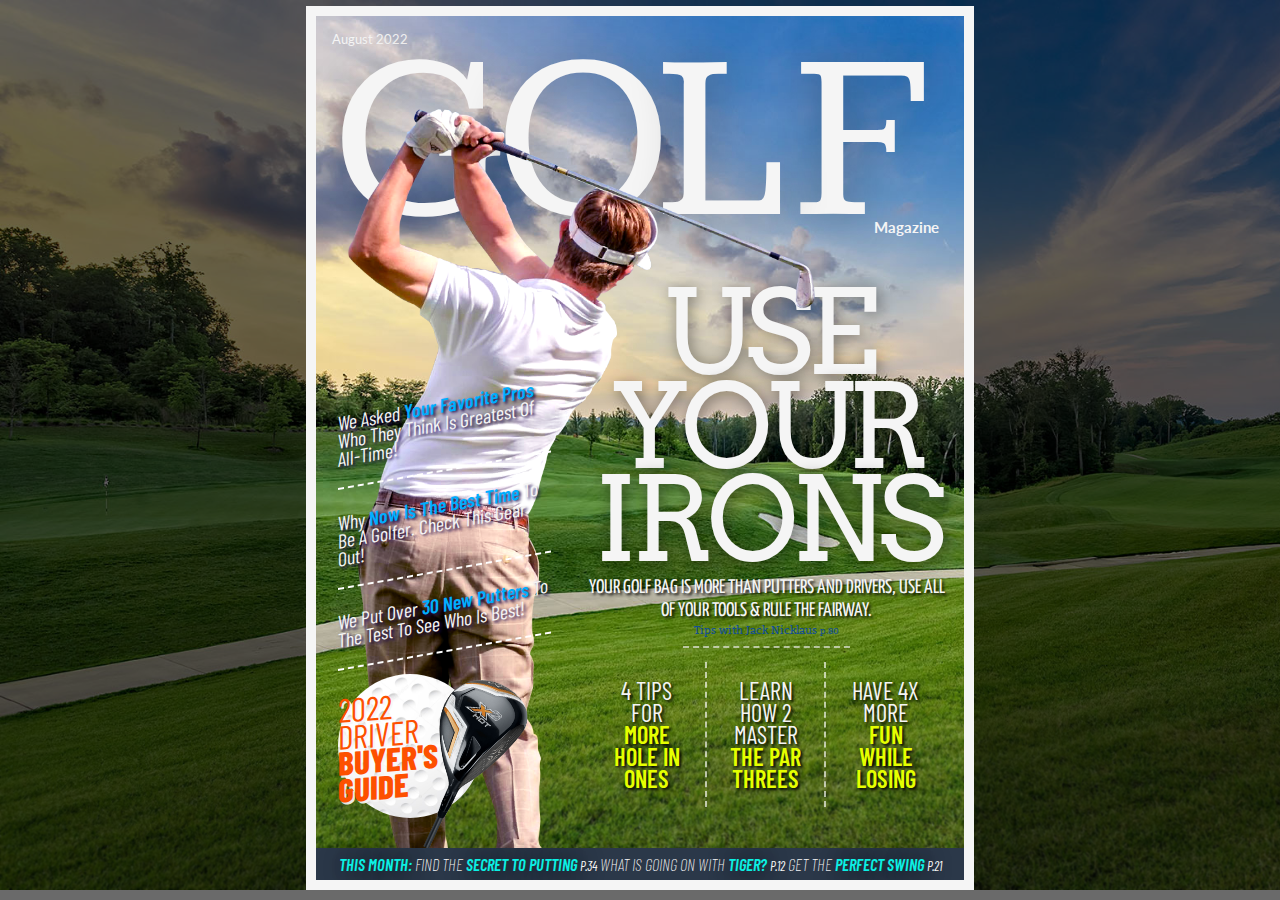
<file: index.html>
<!DOCTYPE html>
<html lang="en">
    <head>
        <meta charset="UTF-8">
        <title>Mark McGuigan | Project 1: Magazine Cover Layout Using CSS</title>
        <meta name="viewport" content="width=device-width, initial-scale=1">
        <meta name="description" content="Magazine cover design using CSS styles with typography">
        <meta name="robots" content="noindex, nofollow">
        <!-- Add Google Fonts -->
        <link rel="preconnect" href="https://fonts.googleapis.com">
        <link rel="preconnect" href="https://fonts.gstatic.com" crossorigin>
        <link href="https://fonts.googleapis.com/css2?family=Red+Hat+Display:wght@500&family=Barlow+Condensed:ital,wght@0,400;0,600;0,800;1,200;1,600&family=Arvo:wght@700&family=Work+Sans:wght@900&family=Kadwa:wght@700&family=Yanone+Kaffeesatz:wght@300&family=Kameron:wght@700&family=Lato:ital,wght@0,100;0,300;0,400;0,700;0,900;1,100;1,300;1,400;1,700;1,900&display=swap" rel="stylesheet">
        <!-- Add CSS Stylesheet -->
        <link rel="stylesheet" href="css/styles.css">
        <!-- Add CSS Normalize -->
        <link rel="stylesheet" href="css/normalize.css">
    </head>
    <body>
        <!-- Magazine Cover Container Start -->
        <div id="cover-container">
            <!-- Top Block Start -->
                <div id="top-block">
                    <div id="issue-date">
                        <p>August 2022</p>
                    </div>
                    <div id="logo-container">
                        <div class="logo-letters">G</div><div class="logo-letters">O</div><div class="logo-letters">L</div><div class="logo-letters">F</div>
                    </div>
                    <h2>Magazine</h2>
                </div>
            <!-- Top Block End -->
            <!-- Golfer Overlay Image Start -->
                <div id="golfer-container">
                    <img src="images/golfer.png" alt="cutout of golfer"/>
                </div>
                <!-- Golfer Overlay Image End -->
                <!-- Middle Block Container Start -->
                <div id="middle-block-container">
                        <!-- Middle Left Container Start -->
                        <div id="middle-left-container">
                            <div class="middle-left-text">
                                <p>We asked <span>your favorite pros</span> who they think is greatest of all-time!</p>
                            </div>
                            <div class="middle-left-text">
                                <p>Why <span>now is the best time</span> to be a golfer. Check this gear out!</p>
                            </div>
                            <div class="middle-left-text">
                                <p>We put over <span>30 new putters</span> to the test to see who is best!</p>
                            </div>
                            <div id="middle-left-bottom">
                                <p>2022 driver <span>buyer's guide</span></p>
                                <img src="images/golf-driver.png" alt="golf club driver">
                            </div>
                        </div>
                        <!-- Middle Left Container End -->
                        <!-- Middle Right Container Start -->
                        <div id="middle-right-container">
                            <!-- Middle Right One Start -->
                            <div id="middle-right-one">
                            use your irons
                        </div>
                        <!-- Middle Right One End -->
                        <!-- Middle Right Two Start -->
                        <div id="middle-right-two">
                           your golf bag is more than putters and drivers, use all of your tools & rule the fairway.
                        </div>
                        <!-- Middle Right Two End -->
                        <!-- Middle Right Three Start -->
                        <div id="middle-right-three">
                            Tips with Jack Nicklaus <small>p.80</small>
                        </div>
                        <div class="horizontal-divider"></div>
                        <!-- Middle Right Three End -->
                        <!-- Middle Right Four Start -->
                        <div id="middle-right-four">
                           <div>4 tips for <span>more hole in ones</span></div>
                            <div>learn how 2 master <span>the par threes</span> </div>
                           <div>have 4x more<span> fun while losing</span></div>
                        </div>
                    <!-- Middle Right Four End -->
                    </div>
                <!-- Middle Right Container End -->
                </div>
            <!-- Middle Block Container End -->
            <!-- Footer Block Start -->
                <div id="footer-bar">
                    <p><span>this month:</span> find the <span>secret to putting</span> <small><strong>p.34</strong></small>  what is going on with <span>tiger?</span> <small><strong>p.12</strong></small>  get the <span>perfect swing</span> <small><strong>p.21</strong></small></p>
                </div> 
            <!-- Footer Block End -->
        </div>
        <!-- Magazine Cover Container End -->
    </body>
</html>
</file>
<file: css/styles.css>
/* Global Style Begin */

html {
    background-image: url("../images/golf-bg.jpg");
    background-size: cover !important;
    background-repeat: no-repeat;
}

body {
    font-family: 'Lato';
    font-size: 16px;
    display: flex;
    align-items: center;
    justify-content: center;
    color: #f5f5f5;
    padding: 0px;
    margin-top: .5% !important; 
}

p {
    margin: 0;
    padding: 0;
}

h1,h2,h3,h4 {
    margin: 0;
    padding: 0;
}

/* Global Style End */

/* Magazine Cover Styles Begin */

div#cover-container {  /* Site container sized to adjust to viewport */
    height: 96vh;
    width: 72vh;
    display: flex;   /* Use flex to organize layout */
    flex-direction: column;
    position: relative;
    overflow: hidden;
    align-items: center;
    border: 10px solid #f5f5f5;
    box-shadow: 0 0 0 2000px #00000095;  /* Create dark layer over background outside of container */
}

/* Golfer Image Overlay Start */

div#golfer-container {  
   height: 100%;
   width: 100%;
   position: absolute;
   bottom: -10%;
   left: 4%;
   z-index: 0; /* Set Z-Index for layering effect */
}

#golfer-container img { 
    height: 97%;
}

/* Golfer Image Overlay End */

/* Top Block Text Start */

#top-block {    /* Magazine logo area */
    width: 95%;
    display: flex;
    flex-direction: column;
    align-items: center;
    margin-top: 1.5%;
    z-index: -1; /* set z-index to below golfer image */
}

#top-block h2 {
    font-size: 1.15vw;
    align-self: flex-end;
    margin-right: 1.50%;
    position: relative;
    top: -4%;
}

#issue-date {
    align-self: flex-start;
    font-size: 1vw;
    margin-top: 1%;
}

/* Logo Start */

#logo-container {
    display: grid;
    grid-template-columns: repeat(4,25%);
}

.logo-letters {  /* Each letters in it's own DIV to have more control over letter spacing */
    font-family: 'Kameron', serif;
    font-size: 26.8vh;
    line-height: .7em;
    margin-top: 8%;
    display: inline;
    text-shadow: 2px 2px 45px #00000050;
}

.logo-letters:nth-child(2) { /* target "O" */
    position: relative;
    left: 5%;
 }

 .logo-letters:nth-child(3) { /* target "L" */
    position: relative;
    left: 10%;
 }

/* Logo End */

/* Top Block Text End */

/* Middle Block Text Start */

#middle-block-container {   /* Middle content split into two column using grid */
    flex-grow: 1;
    display: grid;
    grid-template-columns: 42% 58%;
}

/* Middle Block LEFT Start */

#middle-left-container {
    display: flex;       /* Flex to easily organize content */
    flex-direction: column;
    justify-content: flex-end;
    margin-left: 8%;
    margin-bottom: 11%;
    z-index: 1; /* Set z-index to be higher than golfer image */
}

/* Middle LEFT Text Start */

.middle-left-text {  /* Paragraph content on left side */
    transform: skew(0deg, -10deg);  /* Skew text to look like it's on an angle */
    padding: 0 15% 0 0; /* Right side padding to easily control width of text content */
    margin-bottom: 10%; 
}

.middle-left-text p {
    font-family: 'Barlow Condensed', Sans-Serif;
    font-size: 2.20vh;
    font-weight: 400;
    line-height: .9em;
    text-align: left;
    text-transform: capitalize;
    border-bottom: 2px dashed #ffffff;
    text-shadow: 2px 2px 3px #1b094d;
    padding-bottom: 9%;
}

.middle-left-text span {
    font-weight: 600;
    color: #00aeff;
}

.middle-left-text img {
    display: block;
    width: 17%;
    height: 17%; 
    margin-bottom: 1.5%;
    position: relative;
    left: -6%;
    transform: skew(0deg, 5deg);
}

/* Middle LEFT Text End */

/* Middle LEFT Driver Bottom Start */

#middle-left-bottom {   /* Driver Buy's Guide contemnt */
    width: 16vh;
    height: 16vh;
    font-weight: 600;
    background: #0059ff url("../images/golf-ball-pattern.jpg");  /* set golf ball as div background */
    background-size: cover;
    border-radius: 100%;  /* Make div circle shape */
    display: grid; /* split the div into two columns for easy layout control */
    grid-template-columns: 50% 50%;
}

#middle-left-bottom p {
    font-family: 'Barlow Condensed', Sans-Serif;
    font-size: 3.7vh;
    font-weight: 400;
    line-height: .8em;
    text-transform: uppercase;
    color: #fd5000;
    text-shadow: 2px 2px 0px #f7f7f7ee;
    transform: skew(0deg, -5deg);
    position: relative;
    top: 14%;
    left: 1%;
}

#middle-left-bottom span {
    font-weight: 800;
}


#middle-left-bottom img { /* Golf club image */
    height: 21%;
    width: 21%;
    position: absolute;
    left: 12%;
    transform: rotate(25deg);
}

/* Middle LEFT Driver Bottom End */

/* Middle Block LEFT end */

/* Middle Block RIGHT start */

#middle-right-container {  /* Right side of middle content */
    display: flex;
    flex-direction: column;
    justify-content: center;
    align-items: center;
    text-align: center;
    margin-right: 5%;
}

/* Middle RIGHT 1 Start */

#middle-right-one {
    font-family: 'Arvo', Serif;
    font-size: 13vh;
    line-height: .8em;
    text-transform: uppercase;
    letter-spacing: -.06em;
    z-index: -1; /* Set z-index to be lower than golfer image */
    text-shadow: 2px 2px 15px #00000070;
}
/* Middle RIGHT 1 End */

/* Middle RIGHT 2 Start */

#middle-right-two {
    font-family: 'Yanone Kaffeesatz', sans-serif;
    font-size: 2.2vh;
    text-transform: uppercase;
    margin-top: 3%;
    text-shadow: 2px 2px 3px #000000;
}

/* Middle RIGHT 2 End */

/* Middle RIGHT 3 Start */

#middle-right-three {
    font-family: 'Kadwa', sans-serif;
    font-size: 1.25vh;
    color: #124f94;
    margin-top: .7%
}

/* Middle RIGHT 3 End */

/* Middle RIGHT 4 Start */

#middle-right-four {
    display: grid;
    grid-template-columns: 1fr 1fr 1fr;
    align-items: center;
    text-align: center;
    margin-top: 4%;
    font-family: 'Barlow Condensed', sans-serif;
    font-size: 2.7vh;
    text-transform: uppercase;
    line-height: .9em;
    text-shadow: 2px 2px 3px #000000;
}

#middle-right-four span {
    color: #e5ff00;
    font-weight: 600; 
}

#middle-right-four div {
    padding: 15% 15%;
    border-right: 2px dashed #ffffffa4;
}

#middle-right-four div:last-of-type {
    border-right: 0
}

.horizontal-divider {
    width: 13vw;
    height: 1.25%;
    border-bottom: 2px dashed #eeeeeea4;
}

/* Middle RIGHT 4 end */

/* Middle Block RIGHT end */

/* Middle Block Text End */

/* Footer Block Text Start */

#footer-bar {
    width: 100%;
    text-align: center;
    background-color: #2b3849; 
    z-index: 1; /* Set z-index to be higher than golfer image */
}

#footer-bar p {
    font-family: 'Barlow Condensed', sans-serif;
    font-size: 1.85vh;
    font-weight: 200;
    font-style: italic;
    text-transform: uppercase;
    margin: 1%;
}

#footer-bar p span {
    font-weight: 600;
    color: #0bf0e4;
    text-shadow: 2px 2px 25px #000000;
}

/* Footer Block Text end */
</file>
